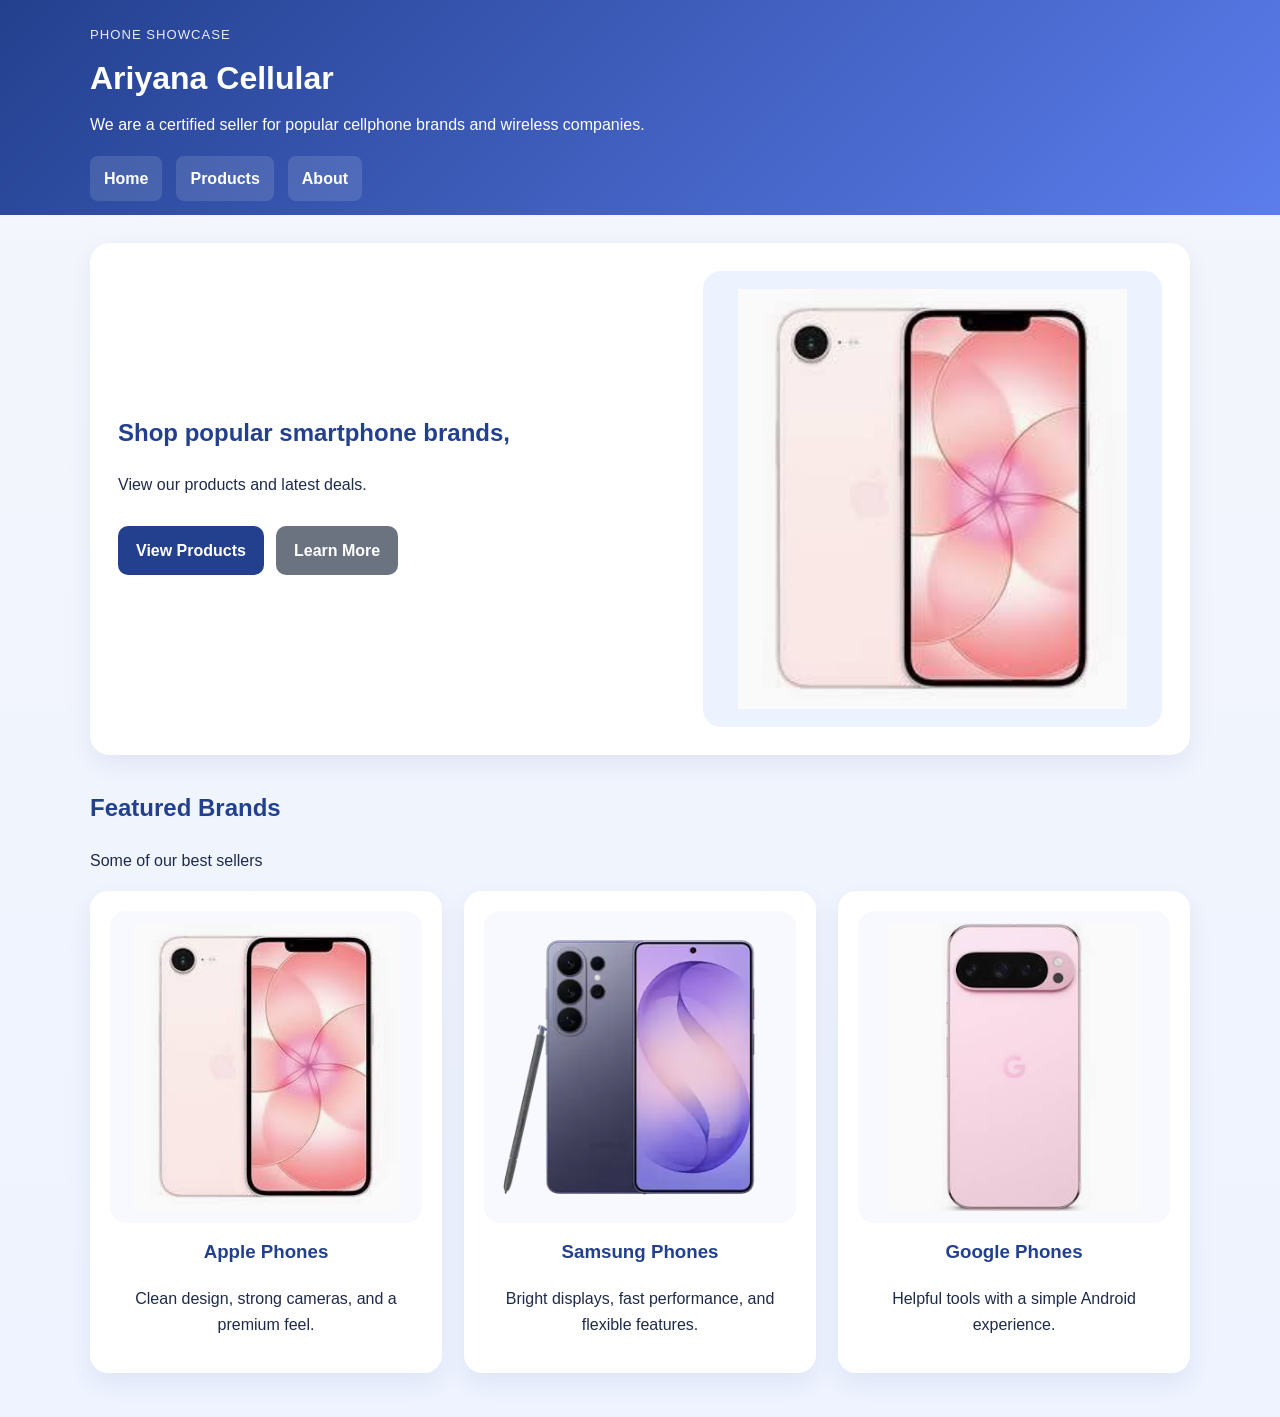
<file: index.html>
<!DOCTYPE html>
<html lang="en">
<head>
    <meta charset="UTF-8">
    <meta name="viewport" content="width=device-width, initial-scale=1.0">
    <title>Ariyana Cellular - Home</title>
    <link rel="stylesheet" href="styles.css">
</head>
<body>

<header class="site-header">
    <div class="brand-row">
        <div class="brand-text">
            <p class="eyebrow">Phone Showcase</p>
            <h1>Ariyana Cellular</h1>
            <p class="tagline">We are a certified seller for popular cellphone brands and wireless companies.</p>
        </div>
        <button class="menu-toggle" aria-label="Toggle navigation" aria-expanded="false" aria-controls="site-nav">☰ Menu</button>
    </div>

    <nav class="topnav" id="site-nav">
        <a href="index.html">Home</a>
        <a href="products.html">Products</a>
        <a href="about.html">About</a>
    </nav>
</header>

<main class="page-shell">
    <section class="hero-panel">
        <div class="hero-copy">
            <h2>Shop popular smartphone brands,</h2>
            <p>
                View our products and latest deals.
            </p>
            <div class="button-row button-row-left">
                <a class="button" href="products.html">View Products</a>
                <a class="button button-secondary" href="about.html">Learn More</a>
            </div>
        </div>

        <div class="hero-image-frame">
            <img
                src="assets/iphone-640.jpg"
                srcset="assets/iphone-320.jpg 320w, assets/iphone-640.jpg 640w, assets/iphone.jpeg 900w"
                sizes="(max-width: 700px) 88vw, 42vw"
                alt="Featured iPhone"
                class="responsive-image hero-image"
            >
        </div>
    </section>

    <section class="section-heading">
        <h2>Featured Brands</h2>
        <p>Some of our best sellers</p>
    </section>

    <section class="products-preview">
        <article class="card">
            <img
                src="assets/iphone-320.jpg"
                srcset="assets/iphone-320.jpg 320w, assets/iphone-640.jpg 640w"
                sizes="(max-width: 700px) 75vw, 220px"
                alt="Apple phone"
                class="responsive-image"
            >
            <h3>Apple Phones</h3>
            <p>Clean design, strong cameras, and a premium feel.</p>
        </article>

        <article class="card">
            <img
                src="assets/samsung-320.webp"
                srcset="assets/samsung-320.webp 320w, assets/samsung-640.webp 640w, assets/samsung.webp 1200w"
                sizes="(max-width: 700px) 75vw, 220px"
                alt="Samsung phone"
                class="responsive-image"
            >
            <h3>Samsung Phones</h3>
            <p>Bright displays, fast performance, and flexible features.</p>
        </article>

        <article class="card">
            <img
                src="assets/google-320.jpg"
                srcset="assets/google-320.jpg 320w, assets/google-640.jpg 640w, assets/google.jpeg 900w"
                sizes="(max-width: 700px) 75vw, 220px"
                alt="Google phone"
                class="responsive-image"
            >
            <h3>Google Phones</h3>
            <p>Helpful tools with a simple Android experience.</p>
        </article>
    </section>
</main>

<script src="script.js"></script>
</body>
</html>
</file>
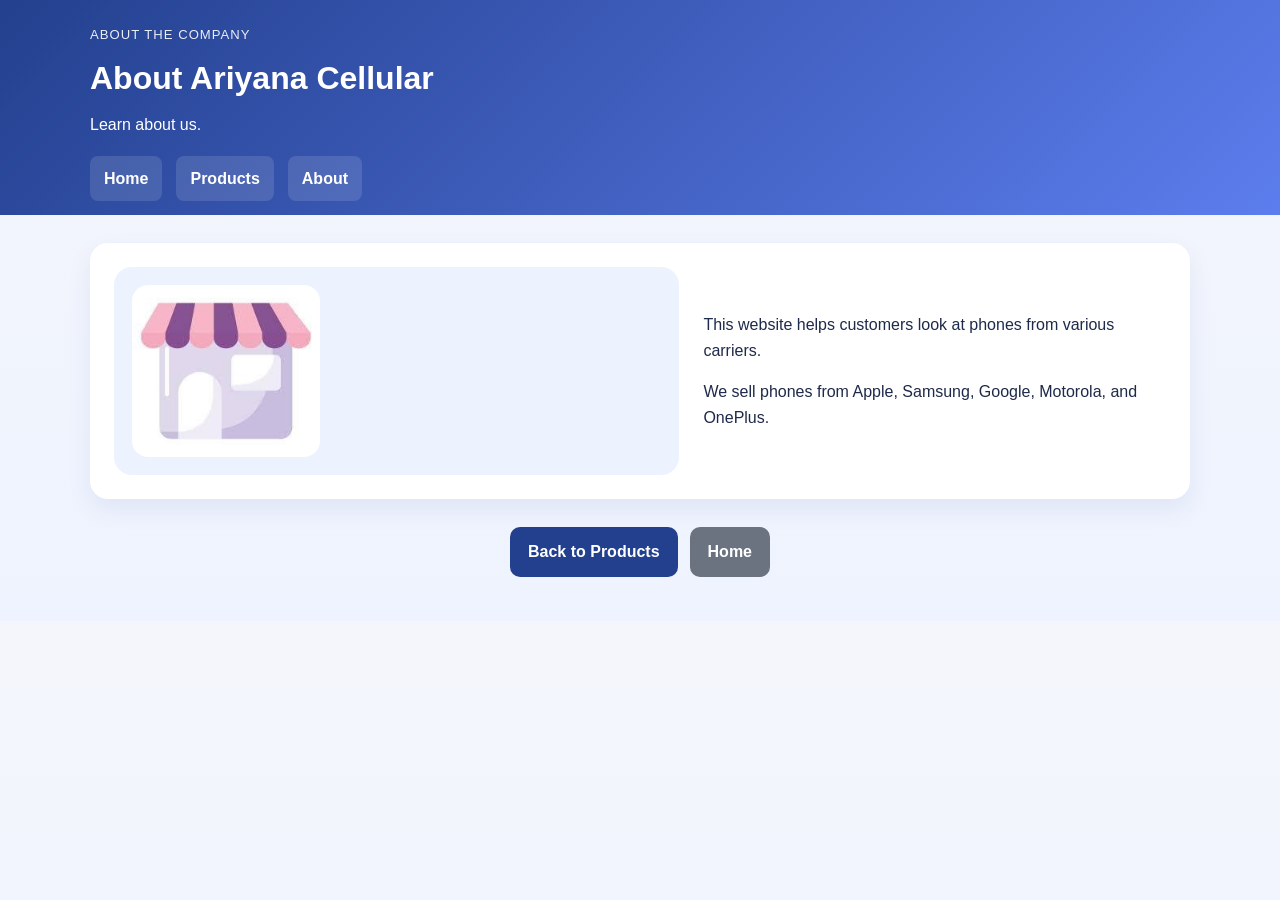
<file: about.html>
<!DOCTYPE html>
<html lang="en">
<head>
    <meta charset="UTF-8">
    <meta name="viewport" content="width=device-width, initial-scale=1.0">
    <title>Ariyana Cellular - About</title>
    <link rel="stylesheet" href="styles.css">
</head>
<body>

<header class="site-header">
    <div class="brand-row">
        <div class="brand-text">
            <p class="eyebrow">About the Company</p>
            <h1>About Ariyana Cellular</h1>
            <p class="tagline">Learn about us.</p>
        </div>
        <button class="menu-toggle" aria-label="Toggle navigation" aria-expanded="false" aria-controls="site-nav">☰ Menu</button>
    </div>

    <nav class="topnav" id="site-nav">
        <a href="index.html">Home</a>
        <a href="products.html">Products</a>
        <a href="about.html">About</a>
    </nav>
</header>

<main class="page-shell">
    <section class="about-box">
        <div class="about-image-wrap">
            <img
                src="assets/store-640.jpg"
                srcset="assets/store-320.jpg 320w, assets/store-640.jpg 640w, assets/store.jpeg 1200w"
                sizes="(max-width: 700px) 88vw, 40vw"
                alt="Store image"
                class="responsive-image about-image"
            >
        </div>

        <div class="about-copy">
            <p>This website helps customers look at phones from various carriers.</p>
            <p>We sell phones from Apple, Samsung, Google, Motorola, and OnePlus.</p>
        </div>
    </section>

    <div class="button-row">
        <a class="button" href="products.html">Back to Products</a>
        <a class="button button-secondary" href="index.html">Home</a>
    </div>
</main>

<script src="script.js"></script>
</body>
</html>
</file>
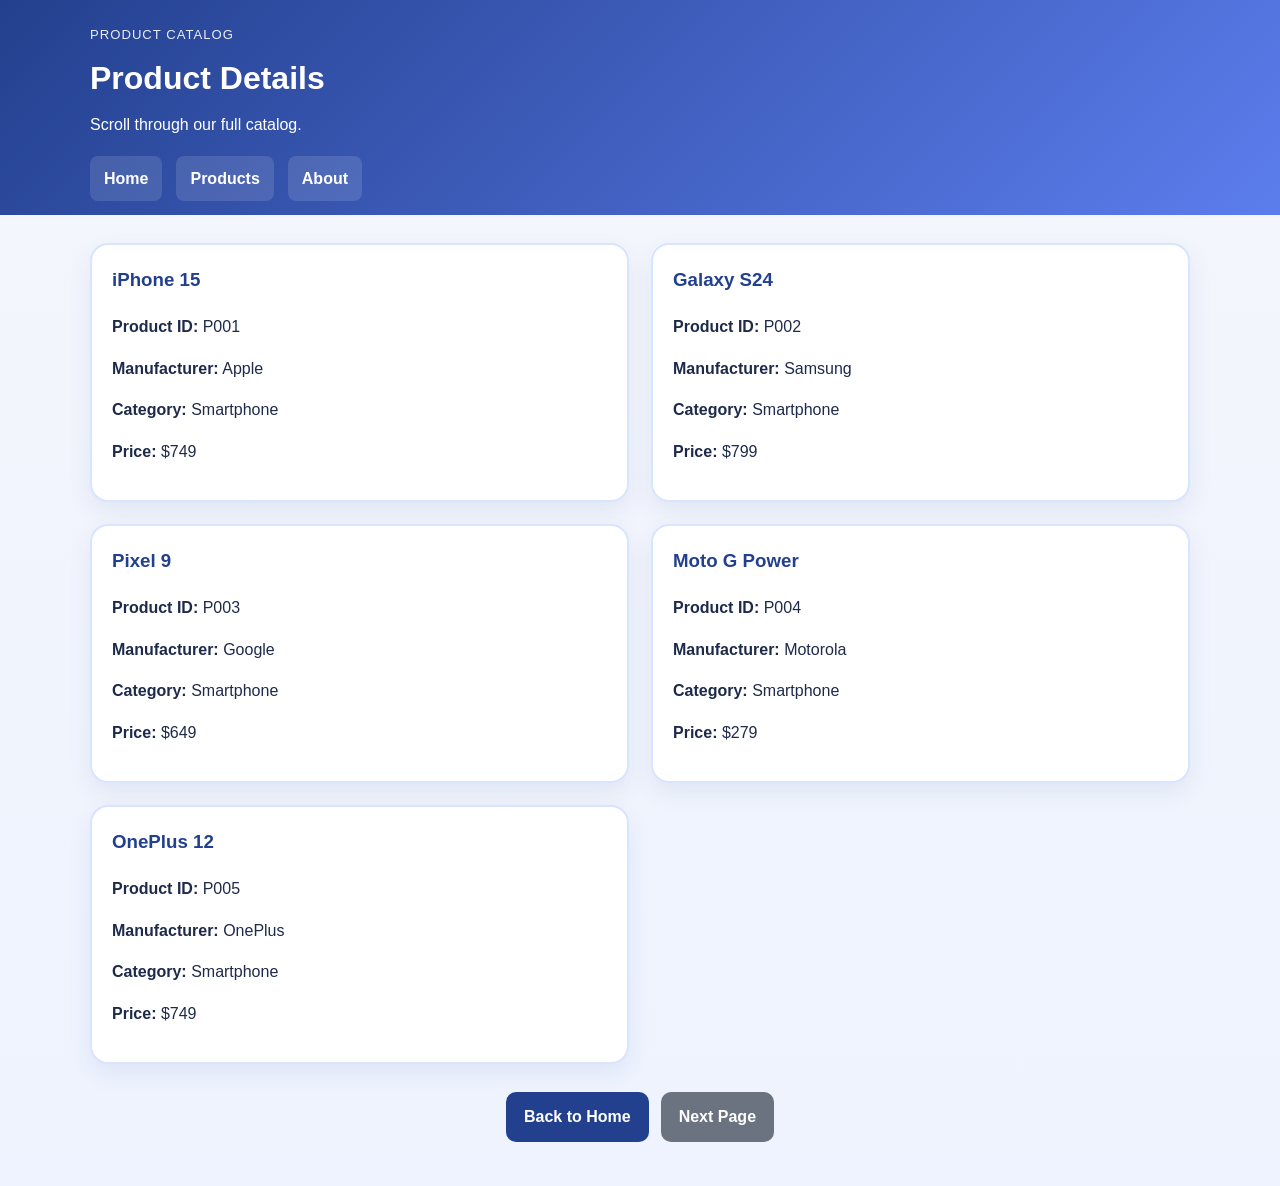
<file: products.html>
<!DOCTYPE html>
<html lang="en">
<head>
    <meta charset="UTF-8">
    <meta name="viewport" content="width=device-width, initial-scale=1.0">
    <title>Ariyana Cellular - Products</title>
    <link rel="stylesheet" href="styles.css">
</head>
<body>

<header class="site-header">
    <div class="brand-row">
        <div class="brand-text">
            <p class="eyebrow">Product Catalog</p>
            <h1>Product Details</h1>
            <p class="tagline">Scroll through our full catalog.</p>
        </div>
        <button class="menu-toggle" aria-label="Toggle navigation" aria-expanded="false" aria-controls="site-nav">☰ Menu</button>
    </div>

    <nav class="topnav" id="site-nav">
        <a href="index.html">Home</a>
        <a href="products.html">Products</a>
        <a href="about.html">About</a>
    </nav>
</header>

<main class="page-shell">
    <section class="product-grid">
        <article class="product-card">
            <h3>iPhone 15</h3>
            <p><strong>Product ID:</strong> P001</p>
            <p><strong>Manufacturer:</strong> Apple</p>
            <p><strong>Category:</strong> Smartphone</p>
            <p><strong>Price:</strong> $749</p>
        </article>

        <article class="product-card">
            <h3>Galaxy S24</h3>
            <p><strong>Product ID:</strong> P002</p>
            <p><strong>Manufacturer:</strong> Samsung</p>
            <p><strong>Category:</strong> Smartphone</p>
            <p><strong>Price:</strong> $799</p>
        </article>

        <article class="product-card">
            <h3>Pixel 9</h3>
            <p><strong>Product ID:</strong> P003</p>
            <p><strong>Manufacturer:</strong> Google</p>
            <p><strong>Category:</strong> Smartphone</p>
            <p><strong>Price:</strong> $649</p>
        </article>

        <article class="product-card">
            <h3>Moto G Power</h3>
            <p><strong>Product ID:</strong> P004</p>
            <p><strong>Manufacturer:</strong> Motorola</p>
            <p><strong>Category:</strong> Smartphone</p>
            <p><strong>Price:</strong> $279</p>
        </article>

        <article class="product-card">
            <h3>OnePlus 12</h3>
            <p><strong>Product ID:</strong> P005</p>
            <p><strong>Manufacturer:</strong> OnePlus</p>
            <p><strong>Category:</strong> Smartphone</p>
            <p><strong>Price:</strong> $749</p>
        </article>
    </section>

    <div class="button-row">
        <a class="button" href="index.html">Back to Home</a>
        <a class="button button-secondary" href="about.html">Next Page</a>
    </div>
</main>

<script src="script.js"></script>
</body>
</html>
</file>
<file: styles.css>
* {
    box-sizing: border-box;
}

body {
    font-family: Arial, sans-serif;
    background: linear-gradient(180deg, #f4f6fb 0%, #eef3ff 100%);
    margin: 0;
    color: #1e2a4a;
    line-height: 1.6;
}

img {
    display: block;
}

.site-header {
    background: linear-gradient(135deg, #23408e 0%, #5c7ded 100%);
    color: white;
    padding: 24px 24px 14px;
}

.brand-row {
    max-width: 1100px;
    margin: 0 auto;
    display: flex;
    justify-content: space-between;
    align-items: center;
    gap: 20px;
}

.brand-text h1 {
    margin: 0 0 8px;
    font-size: 2rem;
}

.eyebrow {
    text-transform: uppercase;
    letter-spacing: 1px;
    font-size: 0.82rem;
    margin: 0 0 8px;
    opacity: 0.9;
}

.tagline {
    margin: 0;
    max-width: 760px;
}

.menu-toggle {
    display: none;
    border: 2px solid rgba(255, 255, 255, 0.5);
    background: rgba(255, 255, 255, 0.12);
    color: white;
    border-radius: 8px;
    padding: 10px 14px;
    font-size: 1rem;
    cursor: pointer;
}

.topnav {
    max-width: 1100px;
    margin: 18px auto 0;
    display: flex;
    justify-content: flex-start;
    gap: 14px;
    flex-wrap: wrap;
}

.topnav a {
    color: white;
    text-decoration: none;
    font-weight: bold;
    padding: 10px 14px;
    border-radius: 8px;
    background-color: rgba(255, 255, 255, 0.12);
}

.topnav a:hover {
    background-color: rgba(255, 255, 255, 0.22);
}

.page-shell {
    width: min(92%, 1100px);
    margin: 28px auto 44px;
}

.hero-panel,
.about-box {
    display: grid;
    grid-template-columns: 1.1fr 0.9fr;
    gap: 24px;
    align-items: center;
}

.hero-panel {
    background: white;
    border-radius: 20px;
    padding: 28px;
    box-shadow: 0 10px 24px rgba(35, 64, 142, 0.08);
}

.hero-copy h2,
.section-heading h2 {
    margin-top: 0;
    color: #23408e;
}

.hero-image-frame,
.about-image-wrap {
    background: #edf2ff;
    border-radius: 18px;
    padding: 18px;
}

.responsive-image {
    max-width: 100%;
    height: auto;
    border-radius: 16px;
}

.hero-image {
    width: 100%;
    max-height: 420px;
    object-fit: contain;
}

.section-heading {
    margin: 34px 0 18px;
}

.products-preview,
.product-grid {
    display: grid;
    grid-template-columns: repeat(3, minmax(0, 1fr));
    gap: 22px;
}

.card,
.product-card,
.about-box {
    background-color: white;
    border-radius: 18px;
    box-shadow: 0 10px 24px rgba(35, 64, 142, 0.08);
}

.card {
    padding: 20px;
    text-align: center;
}

.card img {
    width: 100%;
    aspect-ratio: 1 / 1;
    object-fit: contain;
    margin-bottom: 14px;
    background: #f7f9ff;
    padding: 12px;
}

.card h3,
.product-card h3 {
    color: #23408e;
    margin-top: 0;
}

.product-grid {
    grid-template-columns: repeat(2, minmax(0, 1fr));
}

.product-card {
    padding: 20px;
    border: 2px solid #d9e4ff;
}

.about-box {
    padding: 24px;
}

.button-row {
    margin: 28px 0 10px;
    display: flex;
    flex-wrap: wrap;
    gap: 12px;
    justify-content: center;
}

.button-row-left {
    justify-content: flex-start;
}

.button {
    background-color: #23408e;
    color: white;
    text-decoration: none;
    padding: 12px 18px;
    border-radius: 10px;
    font-weight: bold;
}

.button-secondary {
    background-color: #6b7280;
}

@media screen and (max-width: 900px) {
    .products-preview {
        grid-template-columns: repeat(2, minmax(0, 1fr));
    }

    .hero-panel,
    .about-box,
    .product-grid {
        grid-template-columns: 1fr;
    }
}

@media screen and (max-width: 700px) {
    .site-header {
        padding: 18px 16px 12px;
    }

    .brand-row {
        align-items: flex-start;
    }

    .menu-toggle {
        display: inline-block;
    }

    .topnav {
        display: none;
        flex-direction: column;
        width: 100%;
        margin-top: 16px;
    }

    .topnav.show {
        display: flex;
    }

    .topnav a {
        width: 100%;
        text-align: center;
    }

    .page-shell {
        width: 94%;
        margin-top: 20px;
    }

    .hero-panel,
    .about-box,
    .card,
    .product-card {
        padding: 18px;
    }

    .products-preview,
    .product-grid {
        grid-template-columns: 1fr;
    }

    .brand-text h1 {
        font-size: 1.65rem;
    }

    .button-row,
    .button-row-left {
        justify-content: center;
    }

    .button {
        width: 100%;
        text-align: center;
    }
}

@media screen and (max-width: 480px) {
    body {
        font-size: 0.97rem;
    }

    .hero-image-frame,
    .about-image-wrap {
        padding: 12px;
    }

    .site-header {
        background: linear-gradient(180deg, #23408e 0%, #4665cf 100%);
    }
}
</file>
